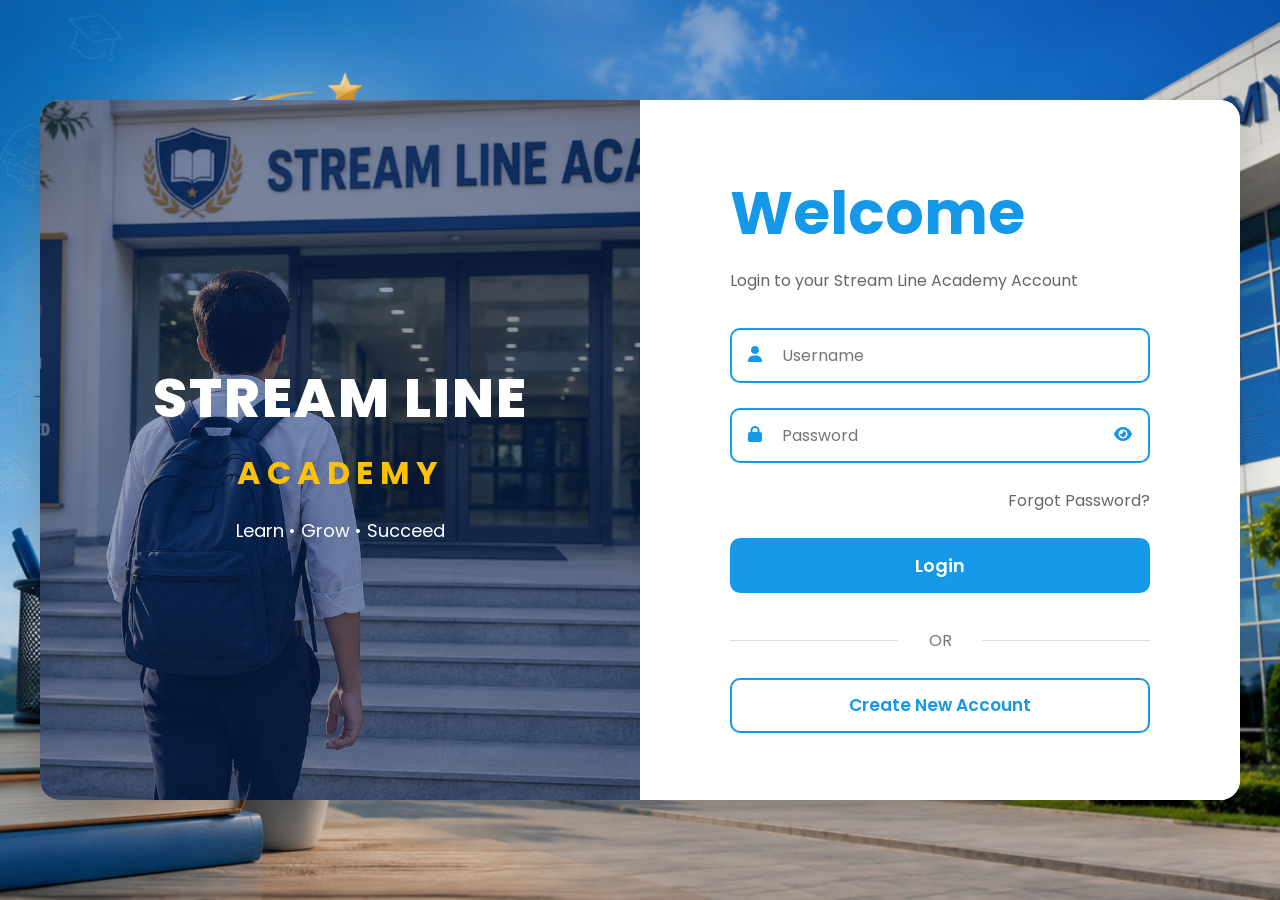
<file: index.html>
<!DOCTYPE html>
<html lang="en">
<head>
    <meta charset="UTF-8">
    <meta name="viewport" content="width=device-width, initial-scale=1.0">
    <title>Stream Line Academy | Login</title>

    <!-- CSS -->
    <link rel="stylesheet" href="css/style.css">

    <!-- Font Awesome -->
    <link rel="stylesheet"
          href="https://cdnjs.cloudflare.com/ajax/libs/font-awesome/6.5.2/css/all.min.css">
</head>
<body>

<div class="container">

    <!-- Left Side -->
    <div class="left">
        <div class="overlay">
            <h1>STREAM LINE </h1>
            <h2>ACADEMY</h2>
            <p>Learn • Grow • Succeed</p>
        </div>
    </div>

    <!-- Right Side -->
    <div class="right">

        <div class="login-box">

            <h1>Welcome</h1>

            <p>Login to your Stream Line Academy Account</p>

            <form onsubmit="login(); return false;">

                <!-- Username -->
                <div class="input-box">
                    <i class="fa-solid fa-user"></i>
                    <input
                        type="text"
                        id="username"
                        placeholder="Username"
                        required>
                </div>

                <!-- Password -->
                <div class="input-box">
                    <i class="fa-solid fa-lock"></i>

                    <input
                        type="password"
                        id="password"
                        placeholder="Password"
                        required>

                    <i class="fa-solid fa-eye eye"
                       onclick="showPassword()"></i>
                </div>

                <div class="forgot">
                    <a href="#">Forgot Password?</a>
                </div>

                <!-- Login Button -->
                <button type="submit" class="login-btn">
                    Login
                </button>

                <!-- Error Message -->
                <p id="error" style="color:red; margin-top:15px;"></p>

            </form>

            <div class="or">
                <span>OR</span>
            </div>

            <button type="button" class="register-btn">
                Create New Account
            </button>

        </div>

    </div>

</div>

<!-- JavaScript -->
<script src="javascript/java.js"></script>

</body>
</html>
</file>
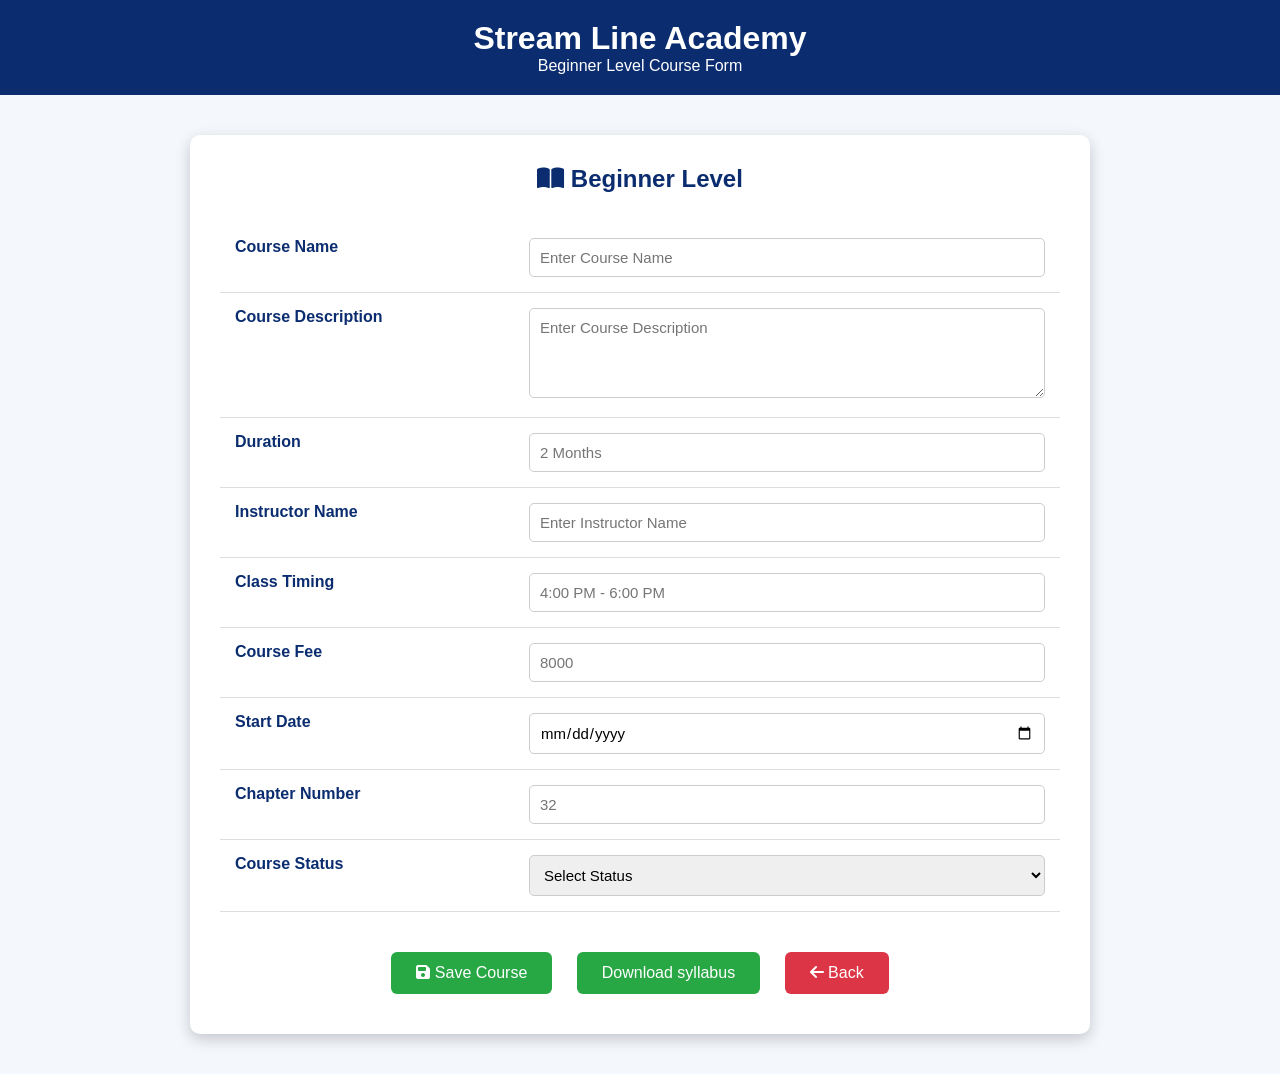
<file: beginner.html>
<!DOCTYPE html>
<html lang="en">
<head>
    <meta charset="UTF-8">
    <meta name="viewport" content="width=device-width, initial-scale=1.0">
    <title>Beginner Level | Stream Line Academy</title>

    <link rel="stylesheet" href="https://cdnjs.cloudflare.com/ajax/libs/font-awesome/6.6.0/css/all.min.css">

    <style>

        *{
            margin:0;
            padding:0;
            box-sizing:border-box;
            font-family:Arial, Helvetica, sans-serif;
        }

        body{
            background:#f4f7fc;
        }

        .header{
            background:#0B2D70;
            color:white;
            padding:20px;
            text-align:center;
        }

        .container{
            width:90%;
            max-width:900px;
            margin:40px auto;
        }

        .card{
            background:white;
            border-radius:10px;
            box-shadow:0 5px 15px rgba(0,0,0,.2);
            padding:30px;
        }

        .card h2{
            text-align:center;
            color:#0B2D70;
            margin-bottom:30px;
        }

        table{
            width:100%;
            border-collapse:collapse;
        }

        table td{
            padding:15px;
            border-bottom:1px solid #ddd;
            vertical-align:top;
        }

        table td:first-child{
            width:35%;
            font-weight:bold;
            color:#0B2D70;
        }

        input,
        textarea,
        select{
            width:100%;
            padding:10px;
            border:1px solid #ccc;
            border-radius:5px;
            font-size:15px;
        }

        textarea{
            resize:vertical;
        }

        .buttons{
            margin-top:30px;
            text-align:center;
        }

        .btn{
            display:inline-block;
            text-decoration:none;
            padding:12px 25px;
            margin:10px;
            color:white;
            border:none;
            border-radius:6px;
            font-size:16px;
            cursor:pointer;
        }

        .save{
            background:#28a745;
        }
        .Download{
            background:#28a745;

        }

        .back{
            background:#dc3545;
        }

        .btn:hover{
            opacity:.9;
        }

    </style>

</head>
<body>

<div class="header">
    <h1>Stream Line Academy</h1>
    <p>Beginner Level Course Form</p>
</div>

<div class="container">

<div class="card">

<form action="save_course.php" method="POST">

<h2><i class="fa-solid fa-book-open"></i> Beginner Level</h2>

<table>

<tr>
<td>Course Name</td>
<td>
<input type="text" name="course_name" placeholder="Enter Course Name" required>
</td>
</tr>

<tr>
<td>Course Description</td>
<td>
<textarea name="course_description" rows="4" placeholder="Enter Course Description" required></textarea>
</td>
</tr>

<tr>
<td>Duration</td>
<td>
<input type="text" name="duration" placeholder="2 Months" required>
</td>
</tr>

<tr>
<td>Instructor Name</td>
<td>
<input type="text" name="instructor_name" placeholder="Enter Instructor Name" required>
</td>
</tr>

<tr>
<td>Class Timing</td>
<td>
<input type="text" name="class_timing" placeholder="4:00 PM - 6:00 PM" required>
</td>
</tr>

<tr>
<td>Course Fee</td>
<td>
<input type="number" name="course_fee" placeholder="8000" required>
</td>
</tr>

<tr>
<td>Start Date</td>
<td>
<input type="date" name="start_date" required>
</td>
</tr>

<tr>
<td> Chapter Number</td>
<td>
<input type="number" name="chapter_number" placeholder="32" required>
</td>
</tr>

<tr>
<td>Course Status</td>
<td>
<select name="course_status" required>
<option value="">Select Status</option>
<option value="Available">Available (Open)</option>
<option value="Closed">Closed</option>
<option value="Coming Soon">Coming Soon</option>
</select>
</td>
</tr>

</table>

<div class="buttons">

<button type="submit" class="btn save">
<i class="fa-solid fa-floppy-disk"></i>
Save Course
</button>
<button type="submit"class="btn Download">
<i class="fa_solid fa_floppy_disk"></i>
Download syllabus
</button>

<a href="dashboard.html" class="btn back">
<i class="fa-solid fa-arrow-left"></i>
Back
</a>

</div>

</form>

</div>

</div>

</body>
</html>
</file>
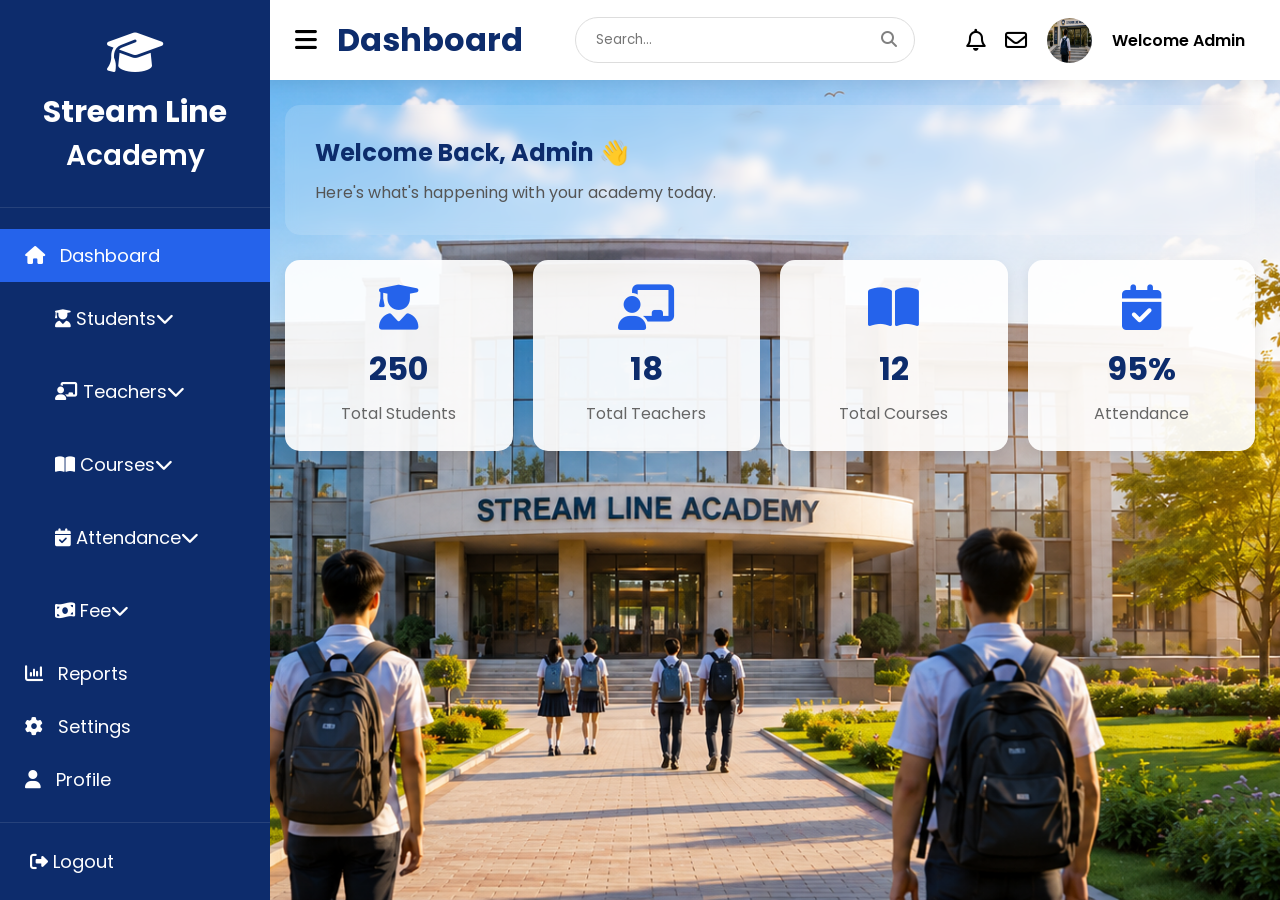
<file: dashboard.html>
<!DOCTYPE html>
<html lang="en">
<head>
    <meta charset="UTF-8">
    <meta name="viewport" content="width=device-width, initial-scale=1.0">
    <title>Stream Line Academy Dashboard</title>

    <link rel="stylesheet" href="css/dashboard.css">

    <link rel="stylesheet"
    href="https://cdnjs.cloudflare.com/ajax/libs/font-awesome/6.6.0/css/all.min.css">
</head>
<body>

<!-- Sidebar -->
<div class="sidebar">

    <div class="logo">
        <i class="fa-solid fa-graduation-cap"></i>
        <h2>Stream Line</h2>
        <span>Academy</span>
    </div>

    <ul>

        <li class="active">
            <i class="fa-solid fa-house"></i>
            Dashboard
        </li>

        <!-- Students Menu -->
       <li class="menu">

    <div class="menu-title" onclick="toggleStudents()">

        <span>
            <i class="fa-solid fa-user-graduate"></i>
            Students
        </span>

        <i class="fa-solid fa-chevron-down" id="studentArrow"></i>

    </div>

    <ul class="submenu" id="studentMenu">

        <li onclick="window.location.href='student.php'">
             Add Student
        </li>

        <li onclick="window.location.href='view_students.php'">
             Student Records
        </li>

    </ul>

</li>

        <li class="menu">

    <div class="menu-title" onclick="toggleTeachers()">

        <span>
            <i class="fa-solid fa-chalkboard-user"></i>
            Teachers
        </span>

        <i class="fa-solid fa-chevron-down" id="teacherArrow"></i>

    </div>

    <ul class="submenu" id="teacherMenu">

        <li onclick="window.location.href='teacher.php'">
             New Teacher
        </li>
        <li onclick="window.location.href='teacher_record.php'">
             Teacher Record
        </li>

        <li onclick="window.location.href='teacher_salary.php'">
             Teacher Salary
        </li>
    </ul>
</li>
<li class="menu">

    <div class="menu-title" onclick="toggleCourses()">

        <span>
            <i class="fa-solid fa-book-open"></i>
            Courses
        </span>

        <i class="fa-solid fa-chevron-down" id="courseArrow"></i>

    </div>

    <ul class="submenu" id="courseMenu">

        <li onclick="window.location.href='beginner.html'">
             Beginner Level
        </li>

        <li onclick="window.location.href='intermediate.php'">
     Intermediate Level
</li>
         <li onclick="window.location.href='advanced.php'">
    Advanced Level
</li>
        <li onclick="window.location.href='course_record.php'">
            Course Record
        </li>

    </ul>

</li>
        
        
  <li class="menu">

    <div class="menu-title" onclick="toggleAttendance()">

        <span>
            <i class="fa-solid fa-calendar-check"></i>
            Attendance
        </span>

        <i class="fa-solid fa-chevron-down" id="attendanceArrow"></i>

    </div>

    <ul class="submenu" id="attendanceMenu">

        <li onclick="window.location.href='teacher_attendance.php'">
            Teacher Attendance
        </li>

        <li onclick="window.location.href='student_attendance.php'">
            Student Attendance
        </li>

    </ul>

</li>
   <li class="menu">

    <div class="menu-title" onclick="toggleFee()">

        <span>
            <i class="fa-solid fa-money-bill-wave"></i>
            Fee
        </span>

        <i class="fa-solid fa-chevron-down" id="feeArrow"></i>

    </div>

    <ul class="submenu" id="feeMenu">

        <li onclick="window.location.href='fee.php'">
            Add Fee
        </li>

        <li onclick="window.location.href='fee_record.php'">
            Fee Record
        </li>

    </ul>

</li>

        <li>
            <i class="fa-solid fa-chart-column"></i>
            Reports
        </li>

        <li>
            <i class="fa-solid fa-gear"></i>
            Settings
        </li>

        <li>
            <i class="fa-solid fa-user"></i>
            Profile
        </li>

    </ul>

    <div class="logout">
        <i class="fa-solid fa-right-from-bracket"></i>
        Logout
    </div>

</div>
<!-- Main -->
<div class="main">
    <!-- Topbar -->
    <div class="topbar">

        <div class="left">
            <i class="fa-solid fa-bars"></i>
            <h1>Dashboard</h1>
        </div>

        <div class="search">
            <input type="text" placeholder="Search...">
            <i class="fa-solid fa-magnifying-glass"></i>
        </div>

        <div class="right">
            <i class="fa-regular fa-bell"></i>
            <i class="fa-regular fa-envelope"></i>
            <img src="images/im2.png" alt="">
            <span>Welcome Admin</span>
        </div>

    </div>

    <!-- Welcome -->
    <div class="welcome">

        <h2>Welcome Back, Admin 👋</h2>
        <p>Here's what's happening with your academy today.</p>

    </div>

    <!-- Cards -->
    <div class="cards">

        <div class="card">
            <i class="fa-solid fa-user-graduate"></i>
            <h1>250</h1>
            <p>Total Students</p>
        </div>

        <div class="card">
            <i class="fa-solid fa-chalkboard-user"></i>
            <h1>18</h1>
            <p>Total Teachers</p>
        </div>

        <div class="card">
            <i class="fa-solid fa-book-open"></i>
            <h1>12</h1>
            <p>Total Courses</p>
        </div>

        <div class="card">
            <i class="fa-solid fa-calendar-check"></i>
            <h1>95%</h1>
            <p>Attendance</p>
        </div>

    </div>

    <!-- Row -->
    <div class="row">

    </div>

</div>

<script src="javascript/dashboard.js"></script>

</body>
</html>
</file>
<file: css/style.css>
/* Google Font */
@import url('https://fonts.googleapis.com/css2?family=Poppins:wght@300;400;500;600;700;800&display=swap');

*{
    margin:0;
    padding:0;
    box-sizing:border-box;
    font-family:'Poppins',sans-serif;
}

body{
    width:100%;
    height:100vh;
    background:#1b9be8;
    display:flex;
    justify-content:center;
    align-items:center;
    overflow:hidden;
}

.container{
    width:1200px;
    height:700px;
    background:#fff;
    border-radius:20px;
    overflow:hidden;
    display:flex;
    box-shadow:0 20px 50px rgba(0,0,0,.25);
}

/* LEFT SIDE */
body{
    width:100%;
    height:100vh;
    background: url("../images/im1.png") no-repeat center center;
    background-size: cover;
    display:flex;
    justify-content:center;
    align-items:center;
    overflow:hidden;
}
.left{
    width:50%;
    background-image: url("../images/im2.png");
    background-size: cover;
    background-position: center;
    background-repeat: no-repeat;
    position: relative;
}
.overlay{
    width:100%;
    height:100%;
    background:rgba(11,45,112,.45);
    display:flex;
    flex-direction:column;
    justify-content:center;
    align-items:center;
    color:#fff;
    text-align:center;
    padding:40px;
}

.logo{
    width:120px;
    margin-bottom:20px;
}

.overlay h1{
    font-size:55px;
    font-weight:800;
    letter-spacing:2px;
}

.overlay h2{
    color:#FFC107;
    font-size:32px;
    margin-top:10px;
    letter-spacing:6px;
}

.overlay p{
    margin-top:20px;
    font-size:18px;
}

/* RIGHT SIDE */

.right{
    width:50%;
    display:flex;
    justify-content:center;
    align-items:center;
    background:#fff;
}

.login-box{
    width:420px;
}

.login-box h1{
    font-size:60px;
    color:#1698e8;
    margin-bottom:10px;
}

.login-box p{
    color:#666;
    margin-bottom:35px;
}

.input-box{
    position:relative;
    margin-bottom:25px;
}

.input-box input{
    width:100%;
    height:55px;
    border:2px solid #1698e8;
    border-radius:10px;
    padding-left:50px;
    padding-right:50px;
    outline:none;
    font-size:16px;
}

.input-box i:first-child{
    position:absolute;
    left:18px;
    top:18px;
    color:#1698e8;
}

.eye{
    position:absolute;
    right:18px;
    top:18px;
    color:#1698e8;
    cursor:pointer;
}

.forgot{
    text-align:right;
    margin-bottom:25px;
}

.forgot a{
    color:#666;
    text-decoration:none;
}

.login-btn{
    width:100%;
    height:55px;
    border:none;
    border-radius:10px;
    background:#1698e8;
    color:#fff;
    font-size:18px;
    font-weight:600;
    cursor:pointer;
    transition:.3s;
}

.login-btn:hover{
    background:#0B2D70;
}

.or{
    text-align:center;
    margin:25px 0;
    color:#777;
    position:relative;
}

.or::before,
.or::after{
    content:"";
    position:absolute;
    top:50%;
    width:40%;
    height:1px;
    background:#ddd;
}

.or::before{
    left:0;
}

.or::after{
    right:0;
}

.register-btn{
    width:100%;
    height:55px;
    border:2px solid #1698e8;
    border-radius:10px;
    background:#fff;
    color:#1698e8;
    font-size:17px;
    font-weight:600;
    cursor:pointer;
    transition:.3s;
}

.register-btn:hover{
    background:#1698e8;
    color:#fff;
}

/* Responsive */

@media(max-width:900px){

.container{
    width:95%;
    height:auto;
    flex-direction:column;
}

.left,
.right{
    width:100%;
}

.left{
    height:300px;
}

.login-box{
    width:90%;
    padding:40px 0;
}

.login-box h1{
    font-size:45px;
}

}
</file>
<file: css/dashboard.css>
/* Google Font */
@import url('https://fonts.googleapis.com/css2?family=Poppins:wght@300;400;500;600;700&display=swap');

*{
    margin:0;
    padding:0;
    box-sizing:border-box;
    font-family:'Poppins',sans-serif;
}

body{
    display:flex;
    background:#f5f7fb;
}

/* Sidebar */

.sidebar{
    width:260px;
    height:100vh;
    background:#0d2c6c;
    color:#fff;
    position:fixed;
    left:0;
    top:0;
    display:flex;
    flex-direction:column;
    justify-content:space-between;
}

.logo{
    padding:30px;
    text-align:center;
    border-bottom:1px solid rgba(255,255,255,.1);
}

.logo i{
    font-size:45px;
    margin-bottom:15px;
}

.logo h2{
    font-size:30px;
}

.logo span{
    font-size:28px;
    font-weight:600;
}

.sidebar ul{
    list-style:none;
    margin-top:5px;
}

.sidebar ul li{
    padding:12px 30px;
    cursor:pointer;
    display:flex;
    align-items:center;
    gap:15px;
    transition:.3s;
    font-size:18px;
}

.sidebar ul li:hover,
.sidebar ul li.active{
    background:#2563eb;
}

.logout{
    padding:25px 30px;
    cursor:pointer;
    border-top:1px solid rgba(255,255,255,.1);
    font-size:18px;
}

.logout:hover{
    background:#dc2626;
}

/* Main */

.main{
    margin-left:260px;
    width:calc(100% - 260px);
    min-height:100vh;

    background-image:url("../images/im3.png");
    background-size:cover;
    background-position:center;
    background-repeat:no-repeat;
    background-attachment:fixed;
}
/* Topbar */

.topbar{
    height:80px;
    background:#fff;
    display:flex;
    justify-content:space-between;
    align-items:center;
    padding:0 35px;
    box-shadow:0 5px 15px rgba(0,0,0,.08);
}

.left{
    display:flex;
    align-items:center;
    gap:20px;
}

.left i{
    font-size:25px;
    cursor:pointer;
}

.left h1{
    color:#0d2c6c;
}

.search{
    width:340px;
    position:relative;
}

.search input{
    width:100%;
    padding:12px 45px 12px 20px;
    border:1px solid #ddd;
    border-radius:30px;
    outline:none;
}

.search i{
    position:absolute;
    right:18px;
    top:14px;
    color:gray;
}

.right{
    display:flex;
    align-items:center;
    gap:20px;
}

.right i{
    font-size:22px;
    cursor:pointer;
}

.right img{
    width:45px;
    height:45px;
    border-radius:50%;
}

.right span{
    font-weight:600;
}

/* Welcome Box */

.welcome{
    margin:25px;
    padding:30px;
    border-radius:15px;
    background:rgba(255,255,255,0.15);
    backdrop-filter:blur(6px);
}

.welcome h2{
    color:#0d2c6c;
    margin-bottom:10px;
}

.welcome p{
    color:#555;
}

/* Cards */

.cards{
    display:grid;
    grid-template-columns:repeat(4,1fr);
    gap:20px;
    padding:0 25px 25px;
}

.card{
         background:rgba(255,255,255,0.92);
    border-radius:15px;
    padding:25px;
    text-align:center;
    box-shadow:0 5px 15px rgba(0,0,0,.08);
    transition:.3s;
}

.card:hover{
    transform:translateY(-5px);
}

.card i{
    font-size:45px;
    color:#2563eb;
    margin-bottom:15px;
}

.card h1{
    color:#0d2c6c;
    margin-bottom:8px;
}

.card p{
    color:#666;
}/* Sidebar */
.sidebar{
    width:270px;
    min-width:270px;
    height:100vh;
    background:#0d2c6c;
    color:#fff;
}

/* Menu */
.sidebar ul li{
    padding:13px 25px;
    font-size:18px;
}

/* Students menu */
.menu-title{
    display:flex;
    justify-content:space-between;
    align-items:center;
    padding:18px 25px;
    font-size:18px;
}

.menu-title div{
    display:flex;
    align-items:center;
    gap:15px;
}

/* Dropdown */
.submenu{
    display:none;
    list-style:none;
    margin:0;
    padding:0;
    background:#163b88;
}

.submenu.show{
    display:block;
}

.submenu li a{
    display:flex;
    align-items:center;
    gap:12px;
    padding:15px to 8px;
    font-size:17px;
    color:#fff;
    text-decoration:none;
}

.submenu li a:hover{
    background:#2563eb;
}

.menu{
    display:block;
    margin:0;
    padding:0;
}

.menu-title{
    display:flex;
    justify-content:space-between;
    align-items:center;
    padding:10px 30px;   /* Reduced from 18px */
    cursor:pointer;
    color:#fff;
}

.menu-title:hover{
    background:#2563eb;
}

.submenu{
    display:none;
    list-style:none;
    background:#163b88;
}

.submenu.show{
    display:block;
}

.submenu li{
    padding:12px 55px;
}

.submenu li a{
    color:#fff;
    text-decoration:none;
    display:block;
}

.submenu li:hover{
    background:#2563eb;
}

#arrow{
    transition:.3s;
}

#arrow.rotate{
    transform:rotate(180deg);
}
#teacherArrow{
    transition:0.3s;
}

#teacherArrow.rotate{
    transform:rotate(180deg);
}

#courseArrow{
    transition:0.3s;
}

#courseArrow.rotate{
    transform:rotate(180deg);
}
.dropdown-menu{
    display:none;
    list-style:none;
    padding-left:20px;
}

.dropdown-menu.show{
    display:block;
}

#attendanceArrow{
    float:right;
    transition:0.3s;
}

#attendanceArrow.rotate{
    transform:rotate(180deg);
}
.submenu{
    display:none;
}

.submenu.show{
    display:block;
}
.rotate{
    transform:rotate(180deg);
    transition:0.3s;
}
</file>
